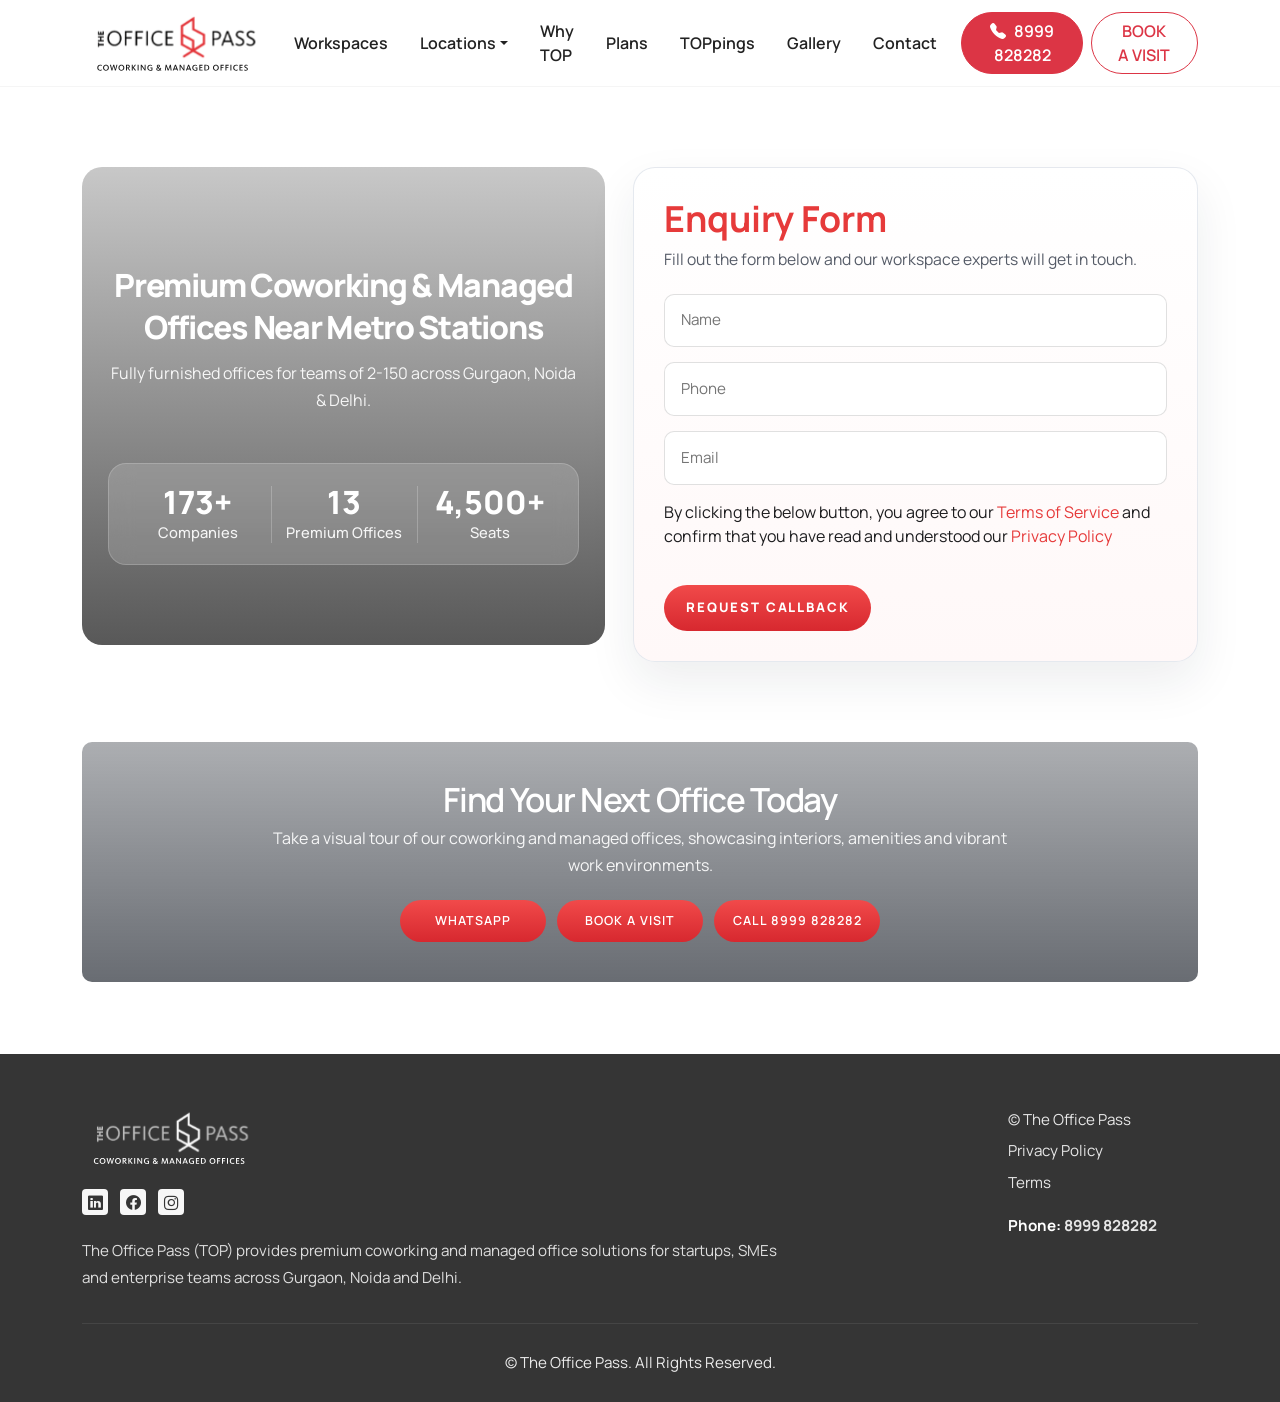
<file: scm.html>
<!doctype html>
<html lang="en">
  <head>
    <meta charset="UTF-8" />
    <meta name="viewport" content="width=device-width, initial-scale=1" />
    <title>The Office Pass - Enquire Now</title>
    <link
      href="https://cdn.jsdelivr.net/npm/bootstrap@5.3.3/dist/css/bootstrap.min.css"
      rel="stylesheet"
    />
    <link
      rel="stylesheet"
      href="https://cdn.jsdelivr.net/npm/bootstrap-icons@1.11.3/font/bootstrap-icons.min.css"
    />
    <link rel="preconnect" href="https://fonts.googleapis.com" />
    <link rel="preconnect" href="https://fonts.gstatic.com" crossorigin />
    <link
      href="https://fonts.googleapis.com/css2?family=Manrope:wght@400;500;600;700;800&display=swap"
      rel="stylesheet"
    />
    <link rel="stylesheet" href="./styles.css" />
  </head>
  <body>
    <div class="d-block d-md-none pb-1">
      <a class="d-flex justify-content-center" href="/">
        <img src="assets/logo.svg" alt="The Office Pass logo">
      </a>
    </div>
    <div class="mobile-menu-overlay" id="mobileMenu" aria-hidden="true">
      <div class="mobile-menu-shell">
        <a class="mobile-menu-brand" href="#">
          <img src="assets/logo.svg" alt="The Office Pass logo">
        </a>
        <nav class="mobile-menu-links" aria-label="Mobile menu">
          <a href="co-working.html" class="mobile-menu-card">
            <span>Workspaces</span>
            <i class="bi bi-box-arrow-up-right"></i>
          </a>
          <a href="#why-top" class="mobile-menu-card">
            <span>Why TOP</span>
            <i class="bi bi-box-arrow-up-right"></i>
          </a>
          <a href="pricing.html" class="mobile-menu-card">
            <span>Plans</span>
            <i class="bi bi-box-arrow-up-right"></i>
          </a>
          <a href="#toppings" class="mobile-menu-card">
            <span>TOPpings</span>
            <i class="bi bi-box-arrow-up-right"></i>
          </a>
          <a href="photo-video-gallery.html" class="mobile-menu-card">
            <span>Gallery</span>
            <i class="bi bi-box-arrow-up-right"></i>
          </a>
          <a href="contact.html" class="mobile-menu-card">
            <span>Contact</span>
            <i class="bi bi-box-arrow-up-right"></i>
          </a>
        </nav>
        <div class="mobile-menu-cta patterned-section">
          <a href="tel:8999828282" class="mobile-menu-phone">
            <i class="bi bi-telephone"></i>
            <span>8999 828282</span>
          </a>
          <a href="#" class="mobile-menu-visit">BOOK A VISIT</a>
        </div>
      </div>
    </div>

    <div class="mobile-menu-overlay mobile-location-overlay" id="mobileLocationMenu" aria-hidden="true">
      <div class="mobile-menu-shell">
        <a class="mobile-menu-brand" href="/">
          <img src="assets/logo.svg" alt="The Office Pass logo">
        </a>
        <div class="mobile-location-links" aria-label="Mobile locations menu">
          <section class="mobile-location-group">
            <div class="mobile-location-city">Gurgaon</div>
            <div class="mobile-location-items">
              <a href="city.html" class="mobile-location-item">Cyber City, DLF 3</a>
              <a href="city.html" class="mobile-location-item">Golf Course Road, Paras Downtown Center</a>
              <a href="city.html" class="mobile-location-item">Udyog Vihar, Sector 20</a>
            </div>
          </section>
          <section class="mobile-location-group">
            <div class="mobile-location-city">Delhi</div>
            <div class="mobile-location-items">
              <a href="city.html" class="mobile-location-item">Mathura Road, Mohan Cooperative</a>
            </div>
          </section>
          <section class="mobile-location-group">
            <div class="mobile-location-city">Noida</div>
            <div class="mobile-location-items">
              <a href="city.html" class="mobile-location-item">Sector 3, Near 16 Metro Station</a>
            </div>
          </section>
        </div>
        <div class="mobile-menu-cta">
          <a href="tel:8999828282" class="mobile-menu-phone">
            <i class="bi bi-telephone"></i>
            <span>8999 828282</span>
          </a>
          <a href="#contact" class="mobile-menu-visit">BOOK A VISIT</a>
        </div>
      </div>
    </div>

    <div class="mobile-menu-overlay mobile-booking-overlay" id="mobileBookingMenu" aria-hidden="true">
      <div class="mobile-menu-shell">
        <a class="mobile-menu-brand" href="#">
          <img src="assets/logo.svg" alt="The Office Pass logo">
        </a>
        <div class="mobile-booking-shell">
          <div class="mobile-booking-head">
            <h2>Book a Visit</h2>
            <p>Share your details and we will help you schedule a walkthrough.</p>
          </div>
          <form class="mobile-booking-form">
            <div class="mobile-booking-field">
              <label for="mobileVisitName">Full Name</label>
              <input id="mobileVisitName" type="text" placeholder="Enter your full name">
            </div>
            <div class="mobile-booking-field">
              <label for="mobileVisitEmail">Email ID</label>
              <input id="mobileVisitEmail" type="email" placeholder="Enter your email id">
            </div>
            <div class="mobile-booking-field">
              <label for="mobileVisitPhone">Mobile Number</label>
              <input id="mobileVisitPhone" type="tel" placeholder="Enter your mobile number">
            </div>
            <button type="submit" class="mobile-booking-submit">SUBMIT</button>
          </form>
        </div>
      </div>
    </div>

    <nav class="navbar navbar-expand-xl navbar-light top-navbar sticky-top bg-white">
      <div class="container">
        <a class="navbar-brand brand-mark" href="/">
          <img src="assets/logo.svg" alt="">
        </a>
        <button
          class="navbar-toggler border-0 shadow-none"
          type="button"
          data-bs-toggle="collapse"
          data-bs-target="#mainNav"
          aria-controls="mainNav"
          aria-expanded="false"
          aria-label="Toggle navigation"
        >
          <span class="navbar-toggler-icon"></span>
        </button>
        <div class="collapse navbar-collapse" id="mainNav">
          <ul class="navbar-nav mx-auto align-items-xl-center gap-xl-3">
            <li class="nav-item"><a class="nav-link" href="co-working.html">Workspaces</a></li>
            <li class="nav-item dropdown">
              <a class="nav-link dropdown-toggle" href="location.html" role="button" data-bs-toggle="dropdown" aria-expanded="false">Locations</a>
              <div class="dropdown-menu location-dropdown border-0 shadow-lg p-0 py-3 overflow-hidden">
                <div class="row g-0">
                  <div class="col-lg-3 location-city">Gurgaon</div>
                  <div class="col-lg-9">
                    <a class="dropdown-item active" href="city.html">Cyber City, DLF 3</a>
                    <a class="dropdown-item" href="city.html">Golf Course Road, Paras Downtown Center</a>
                    <a class="dropdown-item" href="city.html">Golf Course Road, Paras Downtown Center</a>
                  </div>
                </div>
                <div class="row g-0">
                  <div class="col-lg-3 location-city">Delhi</div>
                  <div class="col-lg-9 border-top d-flex align-items-center"><a class="dropdown-item" href="city.html">Mathura Road, Mohan Cooperative</a></div>
                </div>
                <div class="row g-0">
                  <div class="col-lg-3 location-city">Noida</div>
                  <div class="col-lg-9 border-top d-flex align-items-center"><a class="dropdown-item" href="city.html">Sector 3, Near 16 Metro Station</a></div>
                </div>
              </div>
            </li>
            <li class="nav-item"><a class="nav-link" href="#why-top">Why TOP</a></li>
            <li class="nav-item"><a class="nav-link" href="pricing.html">Plans</a></li>
            <li class="nav-item"><a class="nav-link" href="#toppings">TOPpings</a></li>
            <li class="nav-item"><a class="nav-link" href="photo-video-gallery.html">Gallery</a></li>
            <li class="nav-item"><a class="nav-link" href="contact.html">Contact</a></li>
          </ul>
          <div class="d-flex flex-column flex-xl-row gap-2 ms-xl-3 pt-3 pt-xl-0">
            <a href="tel:8999828282" class="btn btn-danger rounded-pill px-4 fw-semibold">
              <i class="bi bi-telephone-fill me-2"></i>8999 828282
            </a>
            <a href="#contact" class="btn btn-outline-danger rounded-pill px-4 fw-semibold">BOOK A VISIT</a>
          </div>
        </div>
      </div>
    </nav>

    <section class="section-space scm-enquiry-section">
      <div class="container">
        <div class="scm-enquiry-shell">
          <div class="scm-enquiry-visual">
            <div class="scm-enquiry-visual-overlay">
              <div class="scm-enquiry-visual-copy">
                <h1>Premium Coworking &amp; Managed Offices Near Metro Stations</h1>
                <p>Fully furnished offices for teams of 2-150 across Gurgaon, Noida &amp; Delhi.</p>
              </div>
              <div class="scm-enquiry-stats">
                <div class="scm-enquiry-stat">
                  <strong>173+</strong>
                  <span>Companies</span>
                </div>
                <div class="scm-enquiry-stat">
                  <strong>13</strong>
                  <span>Premium Offices</span>
                </div>
                <div class="scm-enquiry-stat">
                  <strong>4,500+</strong>
                  <span>Seats</span>
                </div>
              </div>
            </div>
          </div>

          <div class="scm-enquiry-form-shell" data-scm-form>
            <div class="scm-form-step scm-form-step-one is-active">
              <div class="scm-form-head">
                <h2>Enquiry Form</h2>
                <p>Fill out the form below and our workspace experts will get in touch.</p>
              </div>
              <form class="scm-form-grid" data-scm-step-one-form>
                <input class="scm-form-control scm-form-control-full" type="text" placeholder="Name" />
                <input class="scm-form-control scm-form-control-full" type="tel" placeholder="Phone" />
                <input class="scm-form-control scm-form-control-full" type="email" placeholder="Email" />
                <p class="scm-form-control-full">By clicking the below button, you agree to our <a href="#"> Terms of Service </a> and confirm that you have read and understood our <a href="#">Privacy Policy</a></p>
                <button class="scm-primary-btn" type="submit" data-scm-next>REQUEST CALLBACK</button>
              </form>
            </div>

            <div class="scm-form-step scm-form-step-two">
              <div class="scm-form-head scm-form-head-compact">
                <h2>Business Details</h2>
                <p>Help us understand your requirement better so we can recommend the right office options.</p>
              </div>
              <form class="scm-form-grid" data-scm-step-two-form>
                <input class="scm-form-control scm-form-control-full" type="text" placeholder="Company Name" />
                <select class="scm-form-control scm-form-control-full">
                  <option selected disabled>Work Space Type</option>
                  <option>Coworking</option>
                  <option>Managed Office</option>
                  <option>Private Office</option>
                  <option>Meeting Room</option>
                </select>
                <select class="scm-form-control">
                  <option selected disabled>City</option>
                  <option>Gurgaon</option>
                  <option>Noida</option>
                  <option>Delhi</option>
                </select>
                <select class="scm-form-control">
                  <option selected disabled>Select Team Size</option>
                  <option>Less than 5</option>
                  <option>5-10</option>
                  <option>10-50</option>
                  <option>50+</option>
                </select>
                <button class="scm-primary-btn" type="submit" data-scm-next-middle>CONTINUE</button>
              </form>
            </div>

            <div class="scm-form-step scm-form-step-three">
              <div class="scm-form-step-top">
                <div class="scm-thankyou-copy">
                  <span class="scm-thankyou-icon"><i class="bi bi-patch-check-fill"></i></span>
                  <div>
                    <h5>Thank you. Our experts will get in touch with you within 24 hours</h5>
                    <p>Meanwhile, please share with us more information to get personalised recommendations.</p>
                  </div>
                </div>
                <button class="scm-skip-btn" type="button" data-scm-skip>SKIP</button>
              </div>

              <form class="scm-details-form">
                <div class="scm-choice-group">
                  <h4>What’s your team size?</h4>
                  <div class="scm-choice-grid">
                    <button type="button" class="scm-choice-chip">Less than 5</button>
                    <button type="button" class="scm-choice-chip">5-10</button>
                    <button type="button" class="scm-choice-chip">10-50</button>
                    <button type="button" class="scm-choice-chip">50+</button>
                  </div>
                </div>

                <div class="scm-choice-group">
                  <h4>Preferred location</h4>
                  <div class="scm-choice-grid scm-choice-grid-location">
                    <button type="button" class="scm-choice-chip">Sector 32 Gurgaon</button>
                    <button type="button" class="scm-choice-chip">Huda City Centre</button>
                    <button type="button" class="scm-choice-chip">MG Road</button>
                    <button type="button" class="scm-choice-chip">Golf Course Road</button>
                    <button type="button" class="scm-choice-chip">Udyog Vihar</button>
                    <button type="button" class="scm-choice-chip">DLF Cyber City</button>
                  </div>
                </div>

                <div class="scm-choice-group">
                  <h4>When do you plan to shift?</h4>
                  <div class="scm-choice-grid">
                    <button type="button" class="scm-choice-chip is-selected">Immediately</button>
                    <button type="button" class="scm-choice-chip">Within 30 days</button>
                    <button type="button" class="scm-choice-chip">After 30 days</button>
                  </div>
                </div>

                <button class="scm-submit-btn" type="submit">Submit Details</button>
              </form>
            </div>
          </div>
        </div>
      </div>
    </section>

    <section class="scm-next-office-cta">
      <div class="container">
        <div class="scm-next-office-box">
          <div class="scm-next-office-overlay">
            <h2>Find Your Next Office Today</h2>
            <p>Take a visual tour of our coworking and managed offices, showcasing interiors, amenities and vibrant work environments.</p>
            <div class="scm-next-office-actions">
              <a href="https://wa.me/918999828282" class="scm-next-office-btn">WHATSAPP</a>
              <a href="#contact" class="scm-next-office-btn">BOOK A VISIT</a>
              <a href="tel:8999828282" class="scm-next-office-btn">CALL 8999 828282</a>
            </div>
          </div>
        </div>
      </div>
    </section>



    <footer class="scm-footer">
      <div class="container">
        <div class="scm-footer-top">
          <div class="scm-footer-brand-block">
            <a class="scm-footer-brand" href="index.html"><img src="assets/white-logo.svg" alt="The Office Pass"></a>
            <div class="scm-footer-social">
              <a href="#" aria-label="LinkedIn"><i class="bi bi-linkedin"></i></a>
              <a href="#" aria-label="Facebook"><i class="bi bi-facebook"></i></a>
              <a href="#" aria-label="Instagram"><i class="bi bi-instagram"></i></a>
            </div>
            <p>The Office Pass (TOP) provides premium coworking and managed office solutions for startups, SMEs and enterprise teams across Gurgaon, Noida and Delhi.</p>
          </div>
          <div class="scm-footer-links">
            <a href="#">&copy; The Office Pass</a>
            <a href="#">Privacy Policy</a>
            <a href="#">Terms</a>
            <strong>Phone: <a href="tel:+918999828282"> 8999 828282</a></strong>
          </div>
        </div>
        <div class="scm-footer-bottom">
          <span>&copy; The Office Pass. All Rights Reserved.</span>
        </div>
      </div>
    </footer>

    <nav class="mobile-bottom-nav" aria-label="Bottom navigation">
      <a href="#" class="mobile-bottom-item is-active">
        <i class="bi bi-house-fill"></i>
        <span>Home</span>
      </a>
      <button type="button" class="mobile-bottom-item mobile-location-toggle" aria-controls="mobileLocationMenu" aria-expanded="false">
        <i class="bi bi-geo-alt-fill"></i>
        <span>Location</span>
      </button>
      <button type="button" class="mobile-bottom-item mobile-booking-toggle" aria-controls="mobileBookingMenu" aria-expanded="false">
        <i class="bi bi-calendar2-check-fill"></i>
        <span>Book a Visit</span>
      </button>
      <a href="https://wa.me/918999828282" class="mobile-bottom-item">
        <i class="bi bi-whatsapp"></i>
        <span>WhatsApp</span>
      </a>
      <button type="button" class="mobile-bottom-item mobile-menu-toggle" aria-controls="mobileMenu" aria-expanded="false">
        <i class="bi bi-list"></i>
        <span>Menu</span>
      </button>
    </nav>

    <script src="script.js"></script>
    <!-- Bootstrap JS: handles accordion, dropdown, collapse navbar, and other Bootstrap interactive components. -->
    <script src="https://cdn.jsdelivr.net/npm/bootstrap@5.3.3/dist/js/bootstrap.bundle.min.js"></script>
  </body>
</html>
</file>
<file: styles.css>
:root {
  --top-red: #e63a3a;
  --top-dark: #2f2f31;
  --top-text: #1d1d1f;
  --top-muted: #666;
  --top-black: #000;
  --top-border: rgba(0, 0, 0, 0.08);
  --top-shadow: 0 12px 34px rgba(16, 24, 40, 0.12);
  --bs-btn-hover-color: #fff;
  --bs-btn-hover-bg: #cf2f2f;
  --fs-display: clamp(2.7rem, 2vw, 2.2rem);
  --fs-h1: clamp(2.2rem, 3vw, 3.1rem);
  --fs-h2: clamp(1.9rem, 2.4vw, 2.5rem);
  --fs-h3: clamp(1.2rem, 1.8vw, 1.55rem);
  --fs-body-lg: 1.06rem;
  --fs-body: 1rem;
  --fs-body-sm: 0.92rem;
  --fs-caption: 0.8rem;
}

* { box-sizing: border-box; }
html { scroll-behavior: smooth; }
body { margin: 0; font-family: "Manrope", sans-serif; color: var(--top-text); background: #fff; }
img { max-width: 100%; display: block; }
body.menu-open { overflow: hidden; }
body.lightbox-open { overflow: hidden; }

.mobile-menu-overlay,
.mobile-bottom-nav {
  display: none;
}

.top-navbar { border-bottom: 1px solid rgba(0, 0, 0, 0.04); }
.brand-mark, .footer-brand { display: inline-flex; flex-direction: column; line-height: 1; }
.brand-word { font-size: 0.65rem; letter-spacing: 0.18em; color: #111; }
.brand-main, .brand-accent { font-size: 1.7rem; font-weight: 600; letter-spacing: -0.04em; color: #111; }
.brand-accent { color: var(--top-red); }
.brand-tag { margin-top: 0.3rem; font-size: 0.58rem; letter-spacing: 0.12em; color: #666; }
.navbar .nav-link { font-size: 1rem; font-weight: 600; color: #222; }
.navbar .nav-link:hover, .navbar .nav-link:focus { color: var(--top-red); }

.location-dropdown { min-width: 720px; border-radius: 12px; }
.location-city { padding: 1.25rem 1.5rem; font-weight: 700; color: #222; }
.location-dropdown .dropdown-item { padding: 0.5rem 1.5rem 0.5rem 0; white-space: normal; }
.location-dropdown .dropdown-item.active { background: transparent; color: var(--top-red); text-decoration: underline; }
.location-dropdown .dropdown-item:hover,
.location-dropdown .dropdown-item:focus {
  color: var(--top-red);
  background-color: transparent;
}

.location-dropdown .dropdown-item.active,
.location-dropdown .dropdown-item:active {
  color: var(--top-red);
  background-color: transparent;
}

@media (min-width: 1200px) {
  .navbar .dropdown:hover .dropdown-menu,
  .navbar .dropdown:focus-within .dropdown-menu {
    display: block;
    margin-top: 0;
  }
}

.hero-section {
  position: relative;
  min-height: 78vh;
  display: flex;
  align-items: center;
  overflow: hidden;
  background: #111;
}

.hero-backdrop,
.hero-overlay {
  position: absolute;
  inset: 0;
}

.hero-backdrop {
  background:
    linear-gradient(90deg, rgba(0, 0, 0, 0.18), rgba(0, 0, 0, 0.08)),
    url("https://images.unsplash.com/photo-1497366754035-f200968a6e72?auto=format&fit=crop&w=1600&q=80") center/cover no-repeat;
  transform: scale(1.03);
}

.hero-overlay {
  background: linear-gradient(180deg, rgba(0, 0, 0, 0.02) 0%, rgba(0, 0, 0, 0.6) 100%);
}

.hero-copy { position: relative; z-index: 2; padding-top: 20rem; }
.hero-copy h1 {
  margin-bottom: 1rem;
  color: #fff;
  font-size: var(--fs-display);
  font-weight: 600;
  line-height: 1.08;
  letter-spacing: -0.04em;
}
.hero-copy p {
  margin-bottom: 1.5rem;
  color: rgba(255, 255, 255, 0.88);
  font-size: clamp(1.02rem, 1.3vw, 1.3rem);
  font-weight: 500;
  line-height: 1.5;
}
.scroll-cue { color: #fff; font-size: 2rem; }


.whatsapp-float {
  position: fixed;
  right: 1.5rem;
  bottom: 1.5rem;
  z-index: 10;
  display: grid;
  place-items: center;
  width: 50px;
  height: 50px;
  border-radius: 20%;
  background: #25d366;
  color: #fff;
  font-size: 2rem;
  box-shadow: 0 18px 32px rgba(0, 0, 0, 0.22);
}

.section-space { padding: 5rem 0; }
.section-title { margin: 0; font-size: var(--fs-h2); font-weight: 600; line-height: 1.12; letter-spacing: -0.04em; margin-bottom: 20px;}
.section-copy, .section-intro p, .section-head p, .section-head-light p, .key-numbers p {
  font-size: var(--fs-body-lg);
  line-height: 1.62;
  color: #2d2d2d;
}
.section-head, .section-head-light { max-width: 1000px; margin: 0 auto 3.5rem; }
.section-head-light p { color: rgba(255, 255, 255, 0.82); }


.city-section-head {
  margin-bottom: 4.25rem !important;
}

.city-section .section-title {
  font-size: var(--fs-h2);
  font-weight: 700;
  letter-spacing: -0.03em;
}

.city-section .section-copy {
  max-width: 490px;
  margin-left: auto;
  font-size: var(--fs-body);
  line-height: 1.5;
  font-weight: 500;
}

.city-grid {
  align-items: center;
}

.city-card {
  position: relative;
  min-height: 350px;
  border-radius: 10px;
  box-shadow: 0 8px 18px rgba(0, 0, 0, 0.14);
  background-size: cover;
  background-position: center;
}

.city-card::after {
  content: "";
  position: absolute;
  inset: 0;
  border-radius: 10px;
  background: linear-gradient(180deg, rgba(0, 0, 0, 0.02), rgba(0, 0, 0, 0.22));
}

.city-delhi {
  background-image:
    linear-gradient(rgba(255, 201, 133, 0.18), rgba(255, 201, 133, 0.18)),
    url("https://images.unsplash.com/photo-1587474260584-136574528ed5?auto=format&fit=crop&w=900&q=80");
  background-position: center 62%;
}

.city-gurgaon {
  background-image:
    linear-gradient(rgba(98, 177, 255, 0.12), rgba(98, 177, 255, 0.12)),
    url("https://images.unsplash.com/photo-1519501025264-65ba15a82390?auto=format&fit=crop&w=1200&q=80");
  background-position: center 58%;
  min-height: 420px;   /* taller than others */
  transform: scale(1.03);
  z-index: 2;
}

.city-noida {
  background-image:
    linear-gradient(rgba(121, 196, 104, 0.12), rgba(121, 196, 104, 0.12)),
    url("https://images.unsplash.com/photo-1500530855697-b586d89ba3ee?auto=format&fit=crop&w=900&q=80");
  background-position: center 62%;
}

.city-card-badge {
  position: absolute;
  top: -1rem;
  left: 0;
  z-index: 1;
  min-width: 250px;
  padding: 0.65rem 0.85rem 0.45rem;
  border: 1px solid rgba(0, 0, 0, 0.12);
  border-radius: 6px;
  background: rgba(255, 255, 255, 0.98);
  box-shadow: 0 3px 10px rgba(0, 0, 0, 0.1);
}

.city-card-badge h3 {
  margin: 0 0 0.1rem;
  font-size: 0.95rem;
  font-weight: 700;
  line-height: 1.15;
}
.city-card-badge a{
  text-decoration: none;
}

.city-card-badge span {
  color: var(--top-red);
  font-size: 0.73rem;
  font-weight: 500;
  line-height: 1;
}

.patterned-section {
  background:url(assets/pattern-bg.png);
  background-size: contain;
}

.featured-row {
  min-height: 300px;
}

.featured-section .section-intro {
  max-width: 250px;
}

.featured-section .section-title {
  font-size: var(--fs-h2);
  font-weight: 700;
  line-height: 1.1;
}

.featured-section .section-intro p {
  margin-bottom: 1.1rem;
  font-size: var(--fs-body);
  line-height: 1.55;
  font-weight: 500;
}

.featured-view-all {
  font-size: var(--fs-body-sm);
  font-weight: 500;
}

.featured-carousel-wrap {
  position: relative;
  padding: 0 2.7rem;
  box-shadow: none;
}

.featured-carousel-viewport {
  overflow: hidden;
  padding: 0 0.2rem;
  cursor: grab;
  user-select: none;
  box-shadow: none;
}

.featured-carousel-track {
  display: flex;
  transition: transform 0.35s ease;
  will-change: transform;
}

.featured-slide {
  flex: 0 0 50%;
  min-width: 50%;
  padding: 0 0.6rem;
}

.featured-carousel-viewport.is-dragging {
  cursor: grabbing;
}

.featured-carousel-viewport.is-dragging .featured-carousel-track {
  transition: none;
}

.featured-arrow {
  position: absolute;
  top: 50%;
  z-index: 2;
  display: inline-flex;
  align-items: center;
  justify-content: center;
  width: 32px;
  height: 32px;
  border: 1px solid rgba(230, 58, 58, 0.55);
  border-radius: 50%;
  background: #fff;
  color: var(--top-red);
  transform: translateY(-50%);
  box-shadow: none;
  transition: opacity 0.2s ease, background-color 0.2s ease;
}

.featured-arrow:disabled {
  opacity: 0.4;
  pointer-events: none;
}

.featured-arrow-prev {
  left: -0.35rem;
}

.featured-arrow-next {
  right: -0.35rem;
}

.featured-office-card {
  border-radius: 12px;
  box-shadow: none;
  border: 1px solid rgba(0, 0, 0, 0.1);
}

.featured-office-card img {
  height: 160px;
  border-radius: 12px 12px 0 0;
  pointer-events: none;
}

.featured-office-card .office-card-body {
  padding: 0.85rem 0 0 0;
}

.featured-office-card h3 {
  margin-bottom: 0.35rem;
  font-size: 1.1rem;
  font-weight: 700;
  line-height: 1.3;
  letter-spacing: -0.02em;
}

.featured-office-card p {
  font-size: var(--fs-body-sm);
  color: #000;
  font-weight: 500;
  line-height: 1.45;
}

.featured-office-card .price-tag {
  font-size: 1.6rem;
  line-height: 1;
}

.featured-office-card .price-tag span {
  font-size: 0.78rem;
  font-weight: 500;
  color: var(--top-red);
}

.featured-office-card .btn {
  padding: 0.50rem 0.9rem;
  font-size: var(--fs-caption);
  line-height: 1.2;
  font-weight: 600;
}

.office-card,
.blog-card {
  height: 100%;
  overflow: hidden;
  border: 1px solid var(--top-border);
  border-radius: 12px;
  background: #fff;
  box-shadow: var(--top-shadow);
}

.office-card.featured-office-card {
  box-shadow: none;
}

.office-card img,
.blog-card img {
  width: 100%;
  height: 260px;
  object-fit: cover;
  border-radius: 12px;
}

.office-card-body,
.blog-card-body { padding: 1.4rem 1rem 1.5rem; }

.office-card h3,
.blog-card h3 {
  margin: 0 0 0.6rem;
  font-size: var(--fs-h3);
  font-weight: 600;
  line-height: 1.28;
  letter-spacing: -0.03em;
}

.office-card p { color: var(--top-black); }
.price-tag { font-size: 2rem; font-weight: 700; color: var(--top-red); }
.price-tag span { font-size: 0.95rem; font-weight: 600; color: var(--top-muted); }

.features-section,
.life-section {
  position: relative;
  padding: 5rem 0;
  background:
    linear-gradient(rgba(24, 24, 24, 0.48), rgba(24, 24, 24, 0.72)),
    url("https://images.unsplash.com/photo-1497366216548-37526070297c?auto=format&fit=crop&w=1600&q=80") center/cover no-repeat;
}

.feature-box {
  height: 100%;
  padding: 2rem 1rem 1.5rem;
  border: 1px solid rgba(255, 255, 255, 0.24);
  border-radius: 20px;
  background: rgba(255, 255, 255, 0.16);
  backdrop-filter: blur(4px);
  text-align: center;
  color: #fff;
  transition: transform 0.28s ease, background-color 0.28s ease, border-color 0.28s ease, box-shadow 0.28s ease;
}

.feature-box:hover {
  transform: translateY(-8px);
  background: rgba(255, 255, 255, 0.22);
  border-color: rgba(255, 255, 255, 0.42);
  box-shadow: 0 18px 34px rgba(0, 0, 0, 0.18);
}

.feature-box i { display: inline-block; margin-bottom: 1rem; font-size: 2.7rem; transition: transform 0.28s ease, color 0.28s ease; }
.feature-box h3 { margin: 0 0 0.4rem; font-size: 1.18rem; font-weight: 700; line-height: 1.3; transition: color 0.28s ease; }
.feature-box p { margin: 0; font-size: var(--fs-body-sm); line-height: 1.45; color: rgba(255, 255, 255, 0.82); }

.feature-box:hover i {
  transform: scale(1.08);
  color: #fff;
}

.feature-box:hover h3 {
  color: #fff;
}

.gallery-head {
  max-width: 900px;
  margin-bottom: 2.4rem;
}

.gallery-section .section-title {
  font-size: var(--fs-h2);
  font-weight: 700;
}

.gallery-section .section-head p {
  margin: 0.85rem auto 0;
  font-size: var(--fs-body);
  line-height: 1.55;
  font-weight: 500;
}

.gallery-grid {
  display: grid;
  grid-template-columns: repeat(auto-fit, minmax(300px, 1fr));
  gap: 0.45rem;
}

.gallery-tile {
  position: relative;
  overflow: hidden;
  aspect-ratio: 1 / 1;
  padding: 0;
  border: 0;
  border-radius: 14px;
  background: #e9e9e9;
  box-shadow: 0 10px 28px rgba(15, 23, 42, 0.1);
  cursor: pointer;
}

.gallery-tile img {
  width: 100%;
  height: 100%;
  object-fit: cover;
  object-position: center;
}

.gallery-lightbox {
  position: fixed;
  inset: 0;
  z-index: 1400;
  display: flex;
  align-items: center;
  justify-content: center;
  padding: 1.25rem;
  background: rgba(10, 10, 12, 0.82);
  opacity: 0;
  visibility: hidden;
  pointer-events: none;
  transition: opacity 0.25s ease, visibility 0.25s ease;
}

.gallery-lightbox.is-open {
  opacity: 1;
  visibility: visible;
  pointer-events: auto;
}

.gallery-lightbox-dialog {
  max-width: min(92vw, 1080px);
  max-height: 88vh;
}

.gallery-lightbox-image {
  max-width: 100%;
  max-height: 88vh;
  border-radius: 18px;
  box-shadow: 0 24px 80px rgba(0, 0, 0, 0.4);
}

.gallery-lightbox-close {
  position: absolute;
  top: 1rem;
  right: 1rem;
  z-index: 1;
  display: inline-flex;
  align-items: center;
  justify-content: center;
  width: 44px;
  height: 44px;
  border: 0;
  border-radius: 50%;
  background: rgba(255, 255, 255, 0.14);
  color: #fff;
  backdrop-filter: blur(8px);
}

.gallery-section-masonry .gallery-head {
  max-width: 760px;
  margin: 0 auto 2.2rem;
}

.gallery-section-masonry .gallery-grid {
  display: grid;
  grid-template-columns: repeat(4, minmax(0, 1fr));
  gap: 1rem;
}

.gallery-section-masonry .gallery-tile {
  position: relative;
  width: 100%;
  min-height: 240px;
  padding: 0;
  border: 0;
  overflow: hidden;
  border-radius: 28px;
  background: linear-gradient(180deg, #eef2f7, #e6ebf1);
  box-shadow: 0 22px 40px rgba(16, 24, 40, 0.1);
  isolation: isolate;
  transition: transform 0.28s ease, box-shadow 0.28s ease;
}

.gallery-section-masonry .gallery-tile:hover {
  transform: translateY(-6px);
  box-shadow: 0 28px 52px rgba(16, 24, 40, 0.16);
}

.gallery-section-masonry .gallery-tile:nth-child(1),
.gallery-section-masonry .gallery-tile:nth-child(4),
.gallery-section-masonry .gallery-tile:nth-child(6),
.gallery-section-masonry .gallery-tile:nth-child(7) {
  min-height: 320px;
}

.gallery-section-masonry .gallery-tile img {
  width: 100%;
  height: 100%;
  object-fit: cover;
  transform: scale(1.01);
}

.gallery-section-masonry .gallery-tile::after {
  content: "";
  position: absolute;
  inset: 0;
  background: linear-gradient(180deg, rgba(8, 10, 16, 0.02), rgba(8, 10, 16, 0.52));
  z-index: 1;
}

.gallery-chip {
  position: absolute;
  left: 1rem;
  bottom: 1rem;
  z-index: 2;
  display: inline-flex;
  align-items: center;
  gap: 0.45rem;
  padding: 0.55rem 0.85rem;
  border: 1px solid rgba(255, 255, 255, 0.22);
  border-radius: 999px;
  background: rgba(255, 255, 255, 0.14);
  backdrop-filter: blur(16px);
  color: #fff;
  font-size: 0.82rem;
  font-weight: 700;
  letter-spacing: 0.04em;
}

.gallery-chip i {
  font-size: 0.95rem;
}

.gallery-count-badge {
  position: absolute;
  top: 1rem;
  left: 1rem;
  z-index: 2;
  display: inline-flex;
  align-items: center;
  justify-content: center;
  min-height: 34px;
  padding: 0.45rem 0.8rem;
  border: 1px solid rgba(255, 255, 255, 0.18);
  border-radius: 999px;
  background: rgba(15, 23, 42, 0.5);
  color: #fff;
  font-size: 0.76rem;
  font-weight: 700;
  line-height: 1;
  letter-spacing: 0.04em;
  backdrop-filter: blur(12px);
}

.gallery-lightbox.gallery-lightbox-modern {
  padding: 1.5rem;
  background:
    radial-gradient(circle at top, rgba(245, 78, 78, 0.16), transparent 30%),
    rgba(8, 10, 15, 0.9);
  backdrop-filter: blur(14px);
}

.gallery-lightbox-modern .gallery-lightbox-dialog {
  width: min(92vw, 1120px);
  max-width: 1120px;
}

.gallery-lightbox-frame {
  position: relative;
  overflow: hidden;
  border: 1px solid rgba(255, 255, 255, 0.12);
  border-radius: 32px;
  background: linear-gradient(180deg, rgba(20, 23, 31, 0.96), rgba(10, 12, 18, 0.98));
  box-shadow: 0 32px 80px rgba(0, 0, 0, 0.42);
}

.gallery-lightbox-image-wrap {
  padding: 1rem 1rem 0;
}

.gallery-lightbox-modern .gallery-lightbox-image {
  width: 100%;
  max-height: 72vh;
  border-radius: 24px;
  object-fit: cover;
  box-shadow: none;
}

.gallery-lightbox-meta {
  display: flex;
  align-items: center;
  justify-content: space-between;
  gap: 1rem;
  padding: 1rem 1.1rem 1.1rem;
}

.gallery-lightbox-copy {
  min-width: 0;
}

.gallery-lightbox-kicker {
  display: inline-block;
  margin-bottom: 0.35rem;
  color: rgba(255, 255, 255, 0.62);
  font-size: 0.72rem;
  font-weight: 700;
  letter-spacing: 0.16em;
  text-transform: uppercase;
}

.gallery-lightbox-title {
  margin: 0;
  color: #fff;
  font-size: 1rem;
  font-weight: 600;
  line-height: 1.45;
}

.gallery-lightbox-count {
  display: inline-flex;
  align-items: center;
  justify-content: center;
  min-width: 62px;
  min-height: 38px;
  padding: 0.35rem 0.8rem;
  border: 1px solid rgba(255, 255, 255, 0.14);
  border-radius: 999px;
  background: rgba(255, 255, 255, 0.06);
  color: rgba(255, 255, 255, 0.82);
  font-size: 0.84rem;
  font-weight: 700;
}

.gallery-lightbox-nav {
  position: absolute;
  top: 50%;
  z-index: 3;
  display: inline-flex;
  align-items: center;
  justify-content: center;
  width: 46px;
  height: 46px;
  border: 1px solid rgba(255, 255, 255, 0.14);
  border-radius: 50%;
  background: rgba(15, 23, 42, 0.5);
  color: #fff;
  transform: translateY(-50%);
  transition: background-color 0.25s ease, transform 0.25s ease;
}

.gallery-lightbox-nav:hover {
  background: rgba(215, 40, 47, 0.88);
}

.gallery-lightbox-prev {
  left: 1.8rem;
}

.gallery-lightbox-next {
  right: 1.8rem;
}

.gallery-lightbox-modern .gallery-lightbox-close {
  top: 1.8rem;
  right: 1.8rem;
  width: 48px;
  height: 48px;
  background: rgba(255, 255, 255, 0.12);
  border: 1px solid rgba(255, 255, 255, 0.14);
  backdrop-filter: blur(14px);
}

.stats-grid { display: grid; grid-template-columns: repeat(2, minmax(180px, 1fr)); gap: 1.5rem; }
.stat-box { padding: 2rem; border-radius: 22px; background: rgba(255, 255, 255, 0.96); box-shadow: var(--top-shadow); }
.stat-box strong { display: block; color: var(--top-red); font-size: clamp(2.2rem, 4vw, 4rem); font-weight: 700; line-height: 1; }
.stat-box span { display: block; margin-top: 0.6rem; font-size: 1.02rem; font-weight: 600; line-height: 1.35; }

.life-section {
  background:
    linear-gradient(rgba(24, 24, 24, 0.52), rgba(24, 24, 24, 0.72)),
    url("https://images.unsplash.com/photo-1497366811353-6870744d04b2?auto=format&fit=crop&w=1600&q=80") center/cover no-repeat;
}

.life-side-card,
.life-main-card { text-align: center; color: #fff; }

.life-side-card img,
.life-main-card img {
  margin: 0 auto 1rem;
  border: 4px solid rgba(255, 255, 255, 0.6);
  box-shadow: var(--top-shadow);
  object-fit: cover;
}

.life-side-card img { width: 190px; height: 190px; border-radius: 36px; }
.life-main-card img { width: 300px; height: 300px; border-radius: 42px; }
.life-side-card h3, .life-main-card h3 { margin: 0; font-size: 1.6rem; font-weight: 700; line-height: 1.2; }
.life-main-card p { max-width: 620px; margin: 1rem auto 0; color: rgba(255, 255, 255, 0.85); font-size: var(--fs-body); line-height: 1.6; }

.life-carousel-wrap {
  position: relative;
  padding: 1rem 3.2rem 0;
}

.life-carousel-viewport {
  overflow: hidden;
}

.life-carousel-track {
  display: flex;
  align-items: center;
  transition: transform 0.35s ease;
}

.life-slide {
  flex: 0 0 33.3333%;
  min-width: 33.3333%;
  padding: 0 0.8rem;
}

.life-card {
  text-align: center;
  color: #fff;
}

.life-card img {
  margin: 0 auto 1rem;
  object-fit: cover;
}

.life-card-side {
  opacity: 0.78;
}

.life-card-side img {
  width: 220px;
  height: 220px;
  border-radius: 34px;
  border: 4px solid rgba(255, 255, 255, 0.58);
}

.life-card-side h3 {
  max-width: 220px;
  margin: 0 auto;
  font-size: 1rem;
  line-height: 1.3;
  font-weight: 600;
  color: rgba(255, 255, 255, 0.88);
}

.life-card-main img {
  width: 300px;
  height: 300px;
  border-radius: 42px;
  border: 4px solid rgba(255, 255, 255, 0.7);
}

.life-card-main h3 {
  margin: 0 0 0.55rem;
  font-size: 1.28rem;
  font-weight: 700;
  line-height: 1.25;
}

.life-card-main p {
  max-width: 400px;
  margin: 0 auto;
  font-size: var(--fs-body-sm);
  line-height: 1.55;
  color: rgba(255, 255, 255, 0.88);
}

.life-arrow {
  position: absolute;
  top: 50%;
  z-index: 2;
  display: inline-flex;
  align-items: center;
  justify-content: center;
  width: 38px;
  height: 38px;
  border: 1px solid rgba(255, 255, 255, 0.65);
  border-radius: 50%;
  background: rgba(255, 255, 255, 0.16);
  color: #fff;
  transform: translateY(-50%);
}

.life-arrow-prev {
  left: 0;
}

.life-arrow-next {
  right: 0;
}

.blog-card-body { display: flex; align-items: flex-end; justify-content: space-between; gap: 1rem; }
.blog-card h3 { margin-bottom: 0; font-size: 1.45rem; line-height: 1.32; }
.icon-link {
  flex-shrink: 0;
  display: inline-grid;
  place-items: center;
  width: 42px;
  height: 42px;
  border-radius: 50%;
  background: #ffe8e8;
  color: var(--top-red);
  font-size: 1.1rem;
}

.toppings-section .section-title {
  font-size: var(--fs-h2);
  font-weight: 600;
  letter-spacing: -0.03em;
}

.toppings-section .section-head p {
  margin: 0.9rem auto 0;
  font-size: var(--fs-body);
  line-height: 1.55;
  font-weight: 500;
}

.toppings-section .section-title i {
  color: var(--top-red);
  font-size: 0.9em;
  vertical-align: 0.02em;
}

.toppings-section .blog-card h3 {
  font-size: 1.28rem;
  line-height: 1.38;
  font-weight: 600;
  letter-spacing: -0.01em;
}

.toppings-section .icon-link {
  width: 35px;
  height: 35px;
  background: #ef4b4f;
  color: #fff;
  font-size: 0.62rem;
  box-shadow: none;
}

.faq-section .section-title {
  font-size: var(--fs-h2);
  font-weight: 600;
  letter-spacing: -0.03em;
}

.faq-section .accordion-item {
  margin-bottom: 1rem;
  border: 0;
  border-radius: 12px;
  overflow: hidden;
  box-shadow: 0 6px 18px rgba(15, 23, 42, 0.08);
}

.faq-section .section-title i {
  color: var(--top-red);
  font-size: 1em;
  font-weight: 800;
}

.faq-section .accordion-button {
  position: relative;
  background: #efefef;
  font-size: 1rem;
  font-weight: 600;
  line-height: 1.45;
  color: #222;
  box-shadow: none;
  padding-right: 3rem;
}

.faq-section .accordion-button::after {
  content: "+";
  background-image: none;
  width: auto;
  height: auto;
  margin-left: auto;
  font-size: 1.15rem;
  font-weight: 700;
  color: #111;
  transform: none;
}

.faq-section .accordion-button:not(.collapsed) {
  color: var(--top-red);
  background: #fff8f8;
}

.faq-section .accordion-button:not(.collapsed)::after {
  content: "-";
  background-image: none;
  transform: none;
}

.site-footer { padding: 4.2rem 0 1.45rem; background: #313131; color: rgba(255, 255, 255, 0.9); }
.site-footer h3 { margin-bottom: 0.95rem; font-size: 1.05rem; font-weight: 700; line-height: 1.3; color: #fff; }
.site-footer a { color: rgba(255, 255, 255, 0.82); text-decoration: none; }
.site-footer a:hover { color: #fff; }
.site-footer ul { margin: 0; padding: 0; }
.site-footer li { margin-bottom: 0.9rem; line-height: 1.52; }
.site-footer li:last-child { margin-bottom: 0; }
.site-footer ul a,
.contact-list span {
  font-size: var(--fs-body-sm);
  font-weight: 500;
  line-height: 1.6;
}

.footer-top {
  align-items: start;
}

.footer-brand img {
  max-width: 250px;
}

.social-links { display: flex; gap: 0.8rem; }
.social-links a {
  display: grid;
  place-items: center;
  width: 28px;
  height: 28px;
  border-radius: 4px;
  background: rgba(255, 255, 255, 0.95);
  color: #313131;
  font-size: 0.95rem;
}

.contact-list li {
  display: flex;
  align-items: flex-start;
  gap: 0.7rem;
  margin-bottom: 0.85rem;
}

.contact-list i {
  font-size: 0.8rem;
  line-height: 1.4;
  margin-top: 0.1rem;
}

.footer-about, .footer-bottom { margin-top: 1.9rem; padding-top: 1.55rem; border-top: 1px solid rgba(255, 255, 255, 0.09); }
.footer-about h3 {
  margin-bottom: 1rem;
  font-size: 1.1rem;
}

.footer-about p, .footer-bottom span, .footer-bottom a {
  color: rgba(255, 255, 255, 0.78);
  font-size: var(--fs-body-sm);
  line-height: 1.68;
}

/* City Page CSS Starting From Here */


.city-hero {
  position: relative;
  min-height: 50vh;
  display: flex;
  align-items: end;
  overflow: hidden;
  background:
    url("https://images.unsplash.com/photo-1519501025264-65ba15a82390?auto=format&fit=crop&w=1800&q=80") center/cover no-repeat;
}

.city-hero-overlay {
  position: absolute;
  inset: 0;
  background: linear-gradient(180deg, rgba(0, 0, 0, 0.05) 0%, rgba(0, 0, 0, 0.52) 58%, rgba(0, 0, 0, 0.18) 100%);
}

.city-hero-copy {
  padding-top: 6rem;
  padding-bottom: 3rem;
}

.city-hero-title {
  margin: 0 auto 1rem;
  color: #fff;
  font-size: clamp(2.7rem, 2vw, 2.1rem);
  font-weight: 800;
  line-height: 1.12;
  letter-spacing: -0.04em;
  text-wrap: balance;
}

.city-hero-subtitle {
  margin: 0 auto;
  color: rgba(255, 255, 255, 0.92);
  font-size: clamp(1.15rem, 1.8vw, 1.3rem);
  font-weight: 500;
  line-height: 1.45;
}

.city-listing-head {
  margin-bottom: 2rem;
}

.city-listing-copy {
  max-width: 620px;
  margin-left: auto;
}

.city-filter-row {
  display: flex;
  align-items: stretch;
  gap: 2rem;
  margin-bottom: 1.7rem;
}

.city-filter-box {
  min-width: 160px;
}

.city-filter-label {
  display: inline-flex;
  align-items: center;
  margin-bottom: 0.35rem;
  color: var(--top-red);
  font-size: 1rem;
  font-weight: 600;
}

.city-filter-select {
  width: 100%;
  min-width: 220px;
  padding: 0 2.2rem 0 0;
  border: 0;
  background-color: transparent;
  background-image: url("data:image/svg+xml,%3Csvg xmlns='http://www.w3.org/2000/svg' width='18' height='18' viewBox='0 0 16 16' fill='none'%3E%3Cpath d='M4 6L8 10L12 6' stroke='%23e63a3a' stroke-width='1.7' stroke-linecap='round' stroke-linejoin='round'/%3E%3C/svg%3E");
  background-repeat: no-repeat;
  background-position: right center;
  background-size: 16px;
  color: #202020;
  font-size: 1.05rem;
  font-weight: 500;
  appearance: none;
  outline: none;
}

.city-filter-divider {
  width: 1px;
  background: rgba(0, 0, 0, 0.12);
}

.city-chip-row {
  display: flex;
  flex-wrap: wrap;
  gap: 1rem;
  margin-bottom: 1.7rem;
}

.city-chip {
  min-width: 148px;
  padding: 0.7rem 1.15rem;
  border: 1px solid rgba(0, 0, 0, 0.24);
  border-radius: 999px;
  background: #fff;
  color: #353535;
  font-size: 0.92rem;
  font-weight: 600;
  line-height: 1;
}

.city-chip.is-active {
  border-color: transparent;
  background: var(--top-red);
  color: #fff;
  box-shadow: 0 6px 18px rgba(230, 58, 58, 0.28);
}

.city-location-title-wrap {
  display: flex;
  align-items: center;
  gap: 1rem;
  margin-bottom: 2rem;
}

.city-location-title {
  margin: 0;
  color: #111;
  font-size: clamp(2rem, 3vw, 2.5rem);
  font-weight: 700;
  line-height: 1.15;
}

.city-location-link {
  display: inline-flex;
  align-items: center;
  justify-content: center;
  width: 32px;
  height: 32px;
  border-radius: 50%;
  background: linear-gradient(180deg, #ff6565, #e92a34);
  color: #fff;
  text-decoration: none;
  font-size: 0.8rem;
}

.city-office-grid {
  margin-bottom: 0.2rem;
}

.city-office-list-card {
  box-shadow: 0 10px 30px rgba(16, 24, 40, 0.1) !important;
  border-radius: 18px;
}

.city-office-list-card img {
  height: 270px;
  border-radius: 14px;
}

.city-office-directory > .col-md-6.col-xl-4 {
  display: none;
}

.city-office-meta {
  color: var(--top-muted);
  font-size: 0.94rem;
}

.city-office-empty {
  padding: 1.25rem 1.5rem;
  border: 1px solid rgba(0, 0, 0, 0.08);
  border-radius: 18px;
  background: #fafafa;
  color: #4b4b4b;
  font-size: 1rem;
  font-weight: 500;
}

.city-why-copy {
  max-width: 700px;
}

.city-why-copy .section-title {
  margin-bottom: 1.1rem;
}

.city-why-copy p {
  margin-bottom: 1.3rem;
  color: #404040;
  font-size: 1rem;
  line-height: 1.95;
  font-weight: 600;
}

.city-why-gallery {
  display: grid;
  grid-template-columns: 1fr 1fr;
  gap: 0.85rem;
  align-items: stretch;
}

.city-why-image {
  overflow: hidden;
  border-radius: 18px;
  height: 250px;
}

.city-why-image img {
  width: 100%;
  height: 100%;
  object-fit: cover;
  display: block;
}

.city-why-gallery .city-why-image:nth-child(2){
  margin-top: 22px;
}
.city-why-gallery .city-why-image:nth-child(3){
  margin-top: -22px;
}

.city-enquiry-visual {
  overflow: hidden;
  border-radius: 22px;
}

.city-enquiry-visual img {
  width: 100%;
  min-height: 500px;
  object-fit: cover;
}

.city-enquiry-title {
  margin: 0 0 1.2rem;
  color: var(--top-red);
  font-size: clamp(2rem, 3vw, 2.7rem);
  font-weight: 600;
  line-height: 1.15;
}

.city-form-control {
  min-height: 2.85rem;
  border: 1px solid rgba(0, 0, 0, 0.12);
  border-radius: 10px;
  font-size: 0.95rem;
  color: #2b2b2b;
  box-shadow: none;
}

.city-form-control:focus {
  border-color: rgba(230, 58, 58, 0.45);
  box-shadow: none;
}

.city-phone-field {
  display: flex;
  align-items: center;
  border: 1px solid rgba(0, 0, 0, 0.12);
  border-radius: 10px;
  background: #fff;
  overflow: hidden;
}

.city-phone-field span {
  display: inline-flex;
  align-items: center;
  gap: 0.35rem;
  padding: 0 0.9rem;
  color: #2b2b2b;
  font-size: 0.95rem;
  white-space: nowrap;
}

.city-phone-field .city-form-control {
  border: 0;
  border-left: 1px solid rgba(0, 0, 0, 0.1);
  border-radius: 0;
}

.city-enquiry-note {
  max-width: 620px;
  margin: 1rem 0 1.1rem;
  color: #3d3d3d;
  font-size: 0.98rem;
  line-height: 1.55;
}

.city-enquiry-submit {
  min-width: 124px;
  padding: 0.7rem 1.55rem;
  border-radius: 999px;
  background: var(--top-red);
  color: #fff;
  font-size: 0.92rem;
  font-weight: 700;
  letter-spacing: 0.18em;
}
/* City Page CSS Ending Here */



/* Location Page CSS Start From Here */
.location-connectivity-head {
  max-width: 980px;
  margin: 0 auto 2.5rem;
}

.location-connectivity-head p {
  max-width: 860px;
  margin: 0.85rem auto 0;
}

.location-map-card {
  overflow: hidden;
  border-radius: 18px;
  background: #fff;
  box-shadow: 0 10px 28px rgba(15, 23, 42, 0.08);
}

.location-map-card img {
  width: 100%;
  height: 100%;
  min-height: 380px;
  object-fit: cover;
}

.location-connectivity-copy {
  margin-bottom: 1.4rem;
}

.location-connectivity-copy p {
  margin: 0;
  color: #3d3d3d;
  font-size: 1rem;
  line-height: 1.55;
  font-weight: 500;
}

.location-landmark-grid {
  display: grid;
  grid-template-columns: repeat(2, minmax(0, 1fr));
  gap: 1rem;
  max-height: 450px;
  overflow: hidden;
  overflow-y: auto;
  padding: 0 0 0.5rem 0;
}
.location-landmark-grid::-webkit-scrollbar{
  width: 0;
  height: 0;
}

.location-landmark-card {
  padding: 1rem 1.15rem;
  border: 1px solid rgba(0, 0, 0, 0.08);
  border-radius: 14px;
  background: rgba(255, 255, 255, 0.96);
  cursor: pointer;
  transition: border-color 0.25s ease, box-shadow 0.25s ease;
}

.location-landmark-card h3 {
  margin: 0 0 0.7rem;
  color: #222;
  font-size: 1.25rem;
  font-weight: 500;
  line-height: 1.3;
}

.location-landmark-card.selected {
  border-color: var(--top-red);
  box-shadow: 0 2px 10px rgba(215, 40, 47, 0.12);
}

.location-landmark-card.selected h3 {
  color: var(--top-red);
}

.location-landmark-meta {
  display: flex;
  flex-wrap: wrap;
  gap: 0.9rem;
  color: #777;
  font-size: 0.84rem;
}

.location-landmark-meta span {
  display: inline-flex;
  align-items: center;
  gap: 0.3rem;
}
/* Location Page CSS End Here */

/* SCM CSS Started From Here */
.scm-enquiry-shell {
  display: grid;
  grid-template-columns: minmax(320px, 1fr) minmax(340px, 1.08fr);
  gap: 1.75rem;
  align-items: start;
}

.scm-enquiry-visual {
  min-height: fit-content;
  position: relative;
  overflow: hidden;
  border-radius: 20px;
  background: #161616;
  background: url(https://images.unsplash.com/photo-1497366754035-f200968a6e72?auto=format&fit=crop&w=1400&q=80) center/cover no-repeat;
}

.scm-enquiry-visual img {
  width: 100%;
  height: 100%;
  object-fit: cover;
  display: block;
}

.scm-enquiry-visual-overlay {
  inset: 0;
  display: flex;
  flex-direction: column;
  gap: 50px;
  padding: 5rem 1.6rem 5rem;
  background: linear-gradient(180deg, rgba(24, 24, 24, 0.24) 0%, rgba(24, 24, 24, 0.72) 100%);
}

.scm-enquiry-visual-copy {
  text-align: center;
  margin: 0 auto;
  padding-top: 1.1rem;
}

.scm-enquiry-visual-copy h1 {
  margin: 0 0 0.75rem;
  color: #fff;
  font-size: clamp(2rem, 2.2vw, 2.6rem);
  font-weight: 800;
  line-height: 1.3;
  letter-spacing: -0.04em;
}

.scm-enquiry-visual-copy p {
  margin: 0;
  color: rgba(255, 255, 255, 0.92);
  font-size: 1rem;
  line-height: 1.65;
}

.scm-enquiry-stats {
  display: grid;
  grid-template-columns: repeat(3, minmax(0, 1fr));
  gap: 0;
  padding: 1.35rem 1rem;
  border: 1px solid rgba(255, 255, 255, 0.18);
  border-radius: 18px;
  background: rgba(255, 255, 255, 0.16);
  backdrop-filter: blur(12px);
}

.scm-enquiry-stat {
  display: flex;
  flex-direction: column;
  align-items: center;
  gap: 0.2rem;
  text-align: center;
}

.scm-enquiry-stat + .scm-enquiry-stat {
  border-left: 1px solid rgba(255, 255, 255, 0.22);
}

.scm-enquiry-stat strong {
  color: #fff;
  font-size: 2rem;
  font-weight: 800;
  line-height: 1;
}

.scm-enquiry-stat span {
  color: rgba(255, 255, 255, 0.92);
  font-size: 0.92rem;
  font-weight: 500;
}

.scm-enquiry-form-shell {
  border: 1px solid rgba(227, 231, 238, 0.9);
  border-radius: 22px;
  background: linear-gradient(180deg, #fff 0%, #fff8f8 100%);
  box-shadow: 0 20px 48px rgba(26, 33, 52, 0.08);
  overflow: hidden;
}

.scm-form-step {
  display: none;
  height: 100%;
  padding: 1.9rem;
}

.scm-form-step.is-active {
  display: block;
}
.scm-form-step a{
  color: var(--top-red);
  text-decoration: none;
  width: 100%;
}

.scm-form-head h2 {
  margin: 0 0 0.5rem;
  color: var(--top-red);
  font-size: clamp(2rem, 2.8vw, 2.6rem);
  font-weight: 700;
  line-height: 1.12;
}

.scm-form-head p {
  margin: 0 0 1.3rem;
  color: #555b67;
  font-size: 0.98rem;
  line-height: 1.65;
}

.scm-form-head-compact h2 {
  font-size: clamp(1.7rem, 2.2vw, 2.15rem);
}

.scm-form-head-compact p {
  max-width: 560px;
}

.scm-form-grid {
  display: grid;
  grid-template-columns: repeat(2, minmax(0, 1fr));
  gap: 0.95rem;
}

.scm-form-control {
  width: 100%;
  min-height: 52px;
  padding: 0.9rem 1rem;
  border: 1px solid rgba(0, 0, 0, 0.12);
  border-radius: 10px;
  color: #2b2b2b;
  font-size: 0.95rem;
  outline: none;
}

select.scm-form-control {
  appearance: none;
  background-color: #fff;
  background-image: url("data:image/svg+xml,%3Csvg xmlns='http://www.w3.org/2000/svg' width='18' height='18' viewBox='0 0 16 16' fill='none'%3E%3Cpath d='M4 6L8 10L12 6' stroke='%23d7282f' stroke-width='1.7' stroke-linecap='round' stroke-linejoin='round'/%3E%3C/svg%3E");
  background-repeat: no-repeat;
  background-position: right 1rem center;
  background-size: 16px;
  padding-right: 2.6rem;
}

.scm-form-control-full {
  grid-column: 1 / -1;
}
.scm-form-control-full a{
  color: var(--top-red) ;
  text-decoration: none;
  width: 100%;
}

.scm-form-control:focus {
  border-color: rgba(230, 58, 58, 0.42);
}

.scm-primary-btn,
.scm-submit-btn {
  display: inline-flex;
  align-items: center;
  justify-content: center;
  min-height: 46px;
  padding: 0.8rem 1.35rem;
  border: 0;
  border-radius: 999px;
  background: linear-gradient(180deg, #f14a4a 0%, #d7282f 100%);
  color: #fff;
  font-size: 0.82rem;
  font-weight: 800;
  letter-spacing: 0.14em;
  text-decoration: none;
}

.scm-primary-btn {
  margin-top: 0.35rem;
  width: fit-content;
}

.scm-form-step-three,
.scm-form-step-two {
  padding-top: 1.45rem;
  overflow-y: auto;
}

.scm-form-step-top {
  display: flex;
  align-items: flex-start;
  justify-content: space-between;
  gap: 1rem;
  margin-bottom: 1.5rem;
}

.scm-thankyou-copy {
  display: flex;
  align-items: flex-start;
  gap: 0.9rem;
}

.scm-thankyou-icon {
  display: inline-flex;
  align-items: center;
  justify-content: center;
  width: 42px;
  height: 42px;
  border-radius: 14px;
  background: rgba(230, 58, 58, 0.08);
  color: var(--top-red);
  font-size: 1.4rem;
  flex: 0 0 42px;
}

.scm-thankyou-copy h3 {
  margin: 0 0 0.4rem;
  color: #1f2430;
  font-size: 1.85rem;
  font-weight: 700;
  line-height: 1.35;
}

.scm-thankyou-copy p {
  margin: 0;
  color: #404653;
  font-size: 0.98rem;
  line-height: 1.7;
}

.scm-skip-btn {
  padding: 0;
  border: 0;
  background: transparent;
  color: var(--top-red);
  font-size: 0.9rem;
  font-weight: 700;
  letter-spacing: 0.08em;
}

.scm-details-form {
  display: grid;
  gap: 1.5rem;
}

.scm-choice-group h4 {
  margin: 0 0 0.9rem;
  color: #1f2430;
  font-size: 1.2rem;
  font-weight: 700;
}

.scm-choice-grid {
  display: grid;
  grid-template-columns: repeat(3, minmax(0, 1fr));
  gap: 0.7rem;
}

.scm-choice-grid-location {
  grid-template-columns: repeat(3, minmax(0, 1fr));
}

.scm-choice-chip {
  min-height: 54px;
  padding: 0.8rem 0.95rem;
  border: 1px solid rgba(26, 26, 26, 0.12);
  border-radius: 0;
  background: #fff;
  color: #272b35;
  font-size: 0.95rem;
  font-weight: 500;
  line-height: 1.35;
  text-align: center;
}

.scm-choice-chip.is-selected {
  border-color: rgba(230, 58, 58, 0.36);
  background: rgba(230, 58, 58, 0.08);
  color: var(--top-red);
  font-weight: 700;
}

.scm-submit-btn {
  width: 100%;
  min-height: 62px;
  border-radius: 8px;
  background: linear-gradient(180deg, #f14a4a 0%, #d7282f 100%);
  letter-spacing: 0;
  font-size: 1rem;
}

.scm-next-office-cta {
  padding-bottom: 4.5rem;
}

.scm-next-office-box {
  overflow: hidden;
  border-radius: 10px;
  min-height: 200px;
  background:
    linear-gradient(180deg, rgba(12, 18, 28, 0.34) 0%, rgba(12, 18, 28, 0.62) 100%),
    url("https://images.unsplash.com/photo-1497366754035-f200968a6e72?auto=format&fit=crop&w=1600&q=80") center/cover no-repeat;
}

.scm-next-office-overlay {
  display: flex;
  flex-direction: column;
  align-items: center;
  justify-content: center;
  min-height: 200px;
  padding: 2.5rem;
  text-align: center;
}

.scm-next-office-overlay h2 {
  margin: 0 0 0.45rem;
  color: #fff;
  font-size: clamp(2rem, 2.6vw, 2.8rem);
  font-weight: 600;
  line-height: 1.08;
  letter-spacing: -0.04em;
}

.scm-next-office-overlay p {
  max-width: 760px;
  margin: 0;
  color: rgba(255, 255, 255, 0.92);
  font-size: 1rem;
  line-height: 1.65;
}

.scm-next-office-actions {
  display: flex;
  align-items: center;
  justify-content: center;
  gap: 0.7rem;
  margin-top: 1.35rem;
  flex-wrap: wrap;
}

.scm-next-office-btn {
  display: inline-flex;
  align-items: center;
  justify-content: center;
  min-width: 146px;
  min-height: 42px;
  padding: 0.75rem 1.15rem;
  border-radius: 999px;
  background: linear-gradient(180deg, #f14a4a 0%, #d7282f 100%);
  color: #fff;
  font-size: 0.78rem;
  font-weight: 600;
  letter-spacing: 0.08em;
  text-decoration: none;
}
/* SCM Footer CSS Started From Here */
.scm-footer {
  padding: 3.4rem 0 1.7rem;
  background: #353535;
  color: rgba(255, 255, 255, 0.9);
}

.scm-footer-top {
  display: flex;
  align-items: flex-start;
  justify-content: space-between;
  gap: 2rem;
  padding-bottom: 2rem;
  border-bottom: 1px solid rgba(255, 255, 255, 0.08);
}

.scm-footer-brand-block {
  max-width: 700px;
}

.scm-footer-brand {
  display: inline-block;
}

.scm-footer-brand img {
  max-width: 180px;
}

.scm-footer-social {
  display: flex;
  gap: 0.75rem;
  margin: 1rem 0 1.35rem;
}

.scm-footer-social a {
  display: inline-flex;
  align-items: center;
  justify-content: center;
  width: 26px;
  height: 26px;
  border-radius: 4px;
  background: rgba(255, 255, 255, 0.96);
  color: #353535;
  text-decoration: none;
  font-size: 0.92rem;
}

.scm-footer-brand-block p {
  margin: 0;
  color: rgba(255, 255, 255, 0.84);
  font-size: 0.95rem;
  line-height: 1.8;
}

.scm-footer-links {
  display: flex;
  flex-direction: column;
  gap: 0.55rem;
  min-width: 190px;
}

.scm-footer-links a,
.scm-footer-links strong {
  color: rgba(255, 255, 255, 0.88);
  font-size: 0.95rem;
  line-height: 1.5;
  text-decoration: none;
}

.scm-footer-links strong {
  margin-top: 0.7rem;
  color: #fff;
  font-weight: 700;
}

.scm-footer-bottom {
  padding-top: 1.6rem;
  text-align: center;
}

.scm-footer-bottom span {
  color: rgba(255, 255, 255, 0.9);
  font-size: 0.95rem;
}
/* SCM Footer CSS Ended Here */
/* SCM CSS End Here */

@media (min-width: 1200px) {
  .col-xl-2-4 { flex: 0 0 auto; width: 20%; }
}

@media (max-width: 1199.98px) {
  .hero-copy { padding-top: 8rem; }
  .gallery-grid { grid-template-columns: repeat(auto-fit, minmax(200px, 1fr)); }
  .gallery-section-masonry .gallery-grid { grid-template-columns: repeat(2, minmax(0, 1fr)); }
}

@media (max-width: 991.98px) {
  .section-space, .features-section, .life-section { padding: 4.5rem 0; }
  .hero-section { min-height: 68vh; }
  .office-card h3, .blog-card h3 { font-size: 1.55rem; }
  .featured-carousel-wrap { padding: 0; }
  .featured-arrow { display: none; }
  .featured-section .section-intro { max-width: none; }
  .featured-slide { flex: 0 0 100%; min-width: 100%; }
  .life-slide { flex: 0 0 100%; min-width: 100%; }
  .life-carousel-wrap { padding: 1rem 0 0; }

  /* SCM Responsive CSS Started From Here */
  .scm-enquiry-shell {
    grid-template-columns: 1fr;
  }

  .scm-enquiry-visual,
  .scm-enquiry-form-shell {
    min-height: auto;
  }

  .scm-enquiry-visual {
    min-height: 460px;
  }

  .scm-form-step-top,
  .scm-thankyou-copy {
    flex-direction: column;
  }

  .scm-choice-grid,
  .scm-choice-grid-location {
    grid-template-columns: repeat(2, minmax(0, 1fr));
  }
  /* SCM Responsive CSS Ended Here */
}

@media (max-width: 767.98px) {
  .navbar,
  .whatsapp-float {
    display: none;
  }

  .patterned-section {
  background:url(assets/pattern-bg.png);
  background-size: cover;
}

  .hero-section {
    min-height: 90vh;
    padding: 5.6rem 1rem 7.3rem;
    align-items: flex-end;
  }

  .hero-copy {
    padding-top: 0;
    padding-bottom: 1.1rem;
  }

  .hero-copy h1 {
    margin-bottom: 0.8rem;
    font-size: clamp(2.05rem, 8.4vw, 2.7rem);
    font-weight: 700;
    line-height: 1.14;
  }

  .hero-copy p {
    margin-bottom: 0;
    font-size: 1rem;
    line-height: 1.35;
  }

  .scroll-cue {
    display: none;
  }

  .mobile-bottom-nav {
    position: fixed;
    left: 0;
    right: 0;
    bottom: 0;
    z-index: 1200;
    display: flex;
    width: 100%;
    max-width: 100%;
    padding: 0.65rem 0 calc(0.65rem + env(safe-area-inset-bottom));
    border-top: 1px solid rgba(0, 0, 0, 0.08);
    background: rgba(255, 255, 255, 0.98);
    backdrop-filter: blur(16px);
    overflow: hidden;
  }

  .mobile-bottom-item {
    flex: 1 1 0;
    min-width: 0;
    max-width: 20%;
    border: 0;
    background: transparent;
    color: #151515;
    text-decoration: none;
    display: flex;
    flex-direction: column;
    align-items: center;
    justify-content: center;
    gap: 0.28rem;
    font: 16px;
    padding: 0.1rem 0.15rem;
    overflow: hidden;
  }

  .mobile-bottom-item i {
    font-size: 16px;
    line-height: 1;
  }

  .mobile-bottom-item span {
    font-size: 0.67rem;
    line-height: 1.1;
    font-weight: 500;
    white-space: nowrap;
    max-width: 100%;
    overflow: hidden;
    text-overflow: ellipsis;
  }

  .mobile-bottom-item.is-active,
  .mobile-bottom-item.mobile-menu-toggle.is-active,
  .mobile-bottom-item.mobile-location-toggle.is-active,
  .mobile-bottom-item.mobile-booking-toggle.is-active {
    color: var(--top-red);
  }

  .mobile-menu-overlay {
    position: fixed;
    inset: 0;
    z-index: 1190;
    display: block;
    padding: 1rem 1rem 6.9rem;
    background:
      linear-gradient(180deg, rgba(255, 255, 255, 0.98), rgba(255, 255, 255, 0.98)),
      url("assets/pattern-bg.png") center bottom/contain repeat;
    opacity: 0;
    visibility: hidden;
    pointer-events: none;
    transform: translateY(18px);
    transition: opacity 0.28s ease, transform 0.28s ease, visibility 0.28s ease;
    overflow-y: auto;
  }

  .mobile-menu-overlay.is-open {
    opacity: 1;
    visibility: visible;
    pointer-events: auto;
    transform: translateY(0);
  }

  .mobile-menu-shell {
    min-height: 100%;
    display: flex;
    flex-direction: column;
  }

  .mobile-location-overlay .mobile-menu-shell {
    gap: 1.2rem;
  }

  .mobile-booking-overlay .mobile-menu-shell {
    justify-content: flex-start;
  }

  .mobile-menu-brand {
    width: fit-content;
    margin: 0 auto 1.4rem;
  }

  .mobile-menu-brand img {
    width: 200px;
  }

  .mobile-menu-links {
    display: grid;
    gap: 0.8rem;
  }

  .mobile-menu-card {
    display: flex;
    align-items: center;
    justify-content: space-between;
    gap: 1rem;
    padding: 1rem 0.95rem 1rem 1.2rem;
    border-radius: 0.35rem;
    background: #f2f2f2;
    color: #222;
    text-decoration: none;
  }

  .mobile-menu-card span {
    font-size: 1rem;
    font-weight: 600;
  }

  .mobile-menu-card i {
    display: inline-flex;
    align-items: center;
    justify-content: center;
    width: 2.7rem;
    height: 2.7rem;
    border-radius: 50%;
    background: linear-gradient(180deg, #ff6565, #e92a34);
    color: #fff;
    font-size: 1.1rem;
  }

  .mobile-location-links {
    display: grid;
    gap: 1rem;
  }

  .mobile-location-group {
    overflow: hidden;
    border: 1px solid rgba(0, 0, 0, 0.08);
    border-radius: 1rem;
    background: rgba(255, 255, 255, 0.94);
    box-shadow: 0 14px 28px rgba(16, 24, 40, 0.08);
  }

  .mobile-location-city {
    padding: 1rem 1.15rem;
    border-bottom: 1px solid rgba(0, 0, 0, 0.06);
    background: rgba(230, 58, 58, 0.06);
    color: #222;
    font-size: 1rem;
    font-weight: 700;
    line-height: 1.3;
  }

  .mobile-location-items {
    display: grid;
    gap: 0;
    padding: 0.25rem 1rem;
  }

  .mobile-location-item {
    padding: 0.95rem 0.2rem;
    border-bottom: 1px solid rgba(0, 0, 0, 0.06);
    color: #2b2b2b;
    text-decoration: none;
    font-size: 0.96rem;
    font-weight: 500;
    line-height: 1.45;
  }

  .mobile-location-item:last-child {
    border-bottom: 0;
  }

  .mobile-location-item:hover,
  .mobile-location-item:focus {
    color: var(--top-red);
  }

  .mobile-booking-shell {
    margin-top: 0.4rem;
    padding: 1.3rem 1.1rem 1.15rem;
    border: 1px solid rgba(0, 0, 0, 0.08);
    border-radius: 1.25rem;
    background: rgba(255, 255, 255, 0.95);
    box-shadow: 0 16px 32px rgba(16, 24, 40, 0.08);
  }

  .mobile-booking-head {
    margin-bottom: 1.25rem;
    text-align: center;
  }

  .mobile-booking-head h2 {
    margin: 0 0 0.5rem;
    color: #1e1f24;
    font-size: 1.5rem;
    font-weight: 700;
    line-height: 1.2;
  }

  .mobile-booking-head p {
    margin: 0;
    color: #5c5f69;
    font-size: 0.92rem;
    line-height: 1.55;
  }

  .mobile-booking-form {
    display: grid;
    gap: 0.95rem;
  }

  .mobile-booking-field {
    display: grid;
    gap: 0.45rem;
  }

  .mobile-booking-field label {
    color: #252831;
    font-size: 0.87rem;
    font-weight: 600;
  }

  .mobile-booking-field input {
    width: 100%;
    min-height: 52px;
    padding: 0.9rem 1rem;
    border: 1px solid rgba(0, 0, 0, 0.1);
    border-radius: 0.95rem;
    background: #fff;
    color: #202228;
    font-size: 0.95rem;
    outline: none;
  }

  .mobile-booking-field input:focus {
    border-color: rgba(230, 58, 58, 0.45);
    box-shadow: 0 0 0 4px rgba(230, 58, 58, 0.08);
  }

  .mobile-booking-submit {
    min-height: 52px;
    margin-top: 0.2rem;
    border: 0;
    border-radius: 999px;
    background: linear-gradient(180deg, #ff6565, #e92a34);
    color: #fff;
    font-size: 0.82rem;
    font-weight: 700;
    letter-spacing: 0.14em;
  }

  .mobile-menu-cta {
    margin-top: auto;
    padding-top: 1.6rem;
  }

  .mobile-menu-phone,
  .mobile-menu-visit {
    display: flex;
    align-items: center;
    justify-content: center;
    width: 100%;
    min-height: 3.45rem;
    border-radius: 999px;
    text-decoration: none;
  }

  .mobile-menu-phone {
    gap: 0.7rem;
    margin-bottom: 0.85rem;
    background: linear-gradient(180deg, #ef3237, #db2027);
    color: #fff;
    font-size: 0.95rem;
    font-weight: 700;
  }

  .mobile-menu-phone i {
    font-size: 1rem;
  }

  .mobile-menu-visit {
    border: 1.5px solid var(--top-red);
    background: #fff;
    color: var(--top-red);
    font-size: 0.95rem;
    font-weight: 700;
    letter-spacing: 0.01em;
  }

  .brand-main, .brand-accent { font-size: 1.35rem; }
  .gallery-grid { grid-template-columns: repeat(2, minmax(0, 1fr)); }
  .gallery-section-masonry .gallery-grid { gap: 0.75rem; }
  .gallery-section-masonry .gallery-tile:nth-child(n) {
    min-height: 180px;
    border-radius: 20px;
  }
  .gallery-chip {
    left: 0.7rem;
    bottom: 0.7rem;
    justify-content: center;
    padding: 0.5rem 0.7rem;
    font-size: 0.74rem;
  }
  .gallery-count-badge {
    top: 0.7rem;
    left: 0.7rem;
    min-height: 30px;
    padding: 0.38rem 0.7rem;
    font-size: 0.72rem;
  }
  .gallery-lightbox.gallery-lightbox-modern { padding: 1rem; }
  .gallery-lightbox-frame { border-radius: 24px; }
  .gallery-lightbox-image-wrap { padding: 0.75rem 0.75rem 0; }
  .gallery-lightbox-modern .gallery-lightbox-image {
    max-height: 62vh;
    border-radius: 18px;
  }
  .gallery-lightbox-nav {
    width: 40px;
    height: 40px;
  }
  .gallery-lightbox-prev {
    left: 1rem;
  }
  .gallery-lightbox-next {
    right: 1rem;
  }
  .gallery-lightbox-meta {
    flex-direction: column;
    align-items: flex-start;
    padding: 0.85rem 0.85rem 1rem;
  }
  .stats-grid {margin-top: 20px; grid-template-columns: repeat(2, minmax(100px, 2fr)); }
  .city-card { min-height: 280px; }
  .life-side-card img, .life-main-card img { width: 220px; height: 220px; }
  .blog-card-body { flex-direction: column; align-items: flex-start; }
  .featured-office-card img { height: 200px; }
  .life-arrow { width: 34px; height: 34px; }
  .life-card-side img,
  .life-card-main img { width: 220px; height: 220px; }
  .life-card-main p { max-width: 320px; }


  .feature-box{
    padding: 10px 5px;
  }
  .feature-box i{
    font-size: 2.5rem;
  }
  .feature-box h3{
    font-size: 16px;
  }
  .feature-box p{
    font-size: 12px;
  }
  /* City Page Responsive CSS Starting From Here */
  .city-hero {
    min-height: 88vh;
    padding: 0 0 7.3rem;
    align-items: flex-end;
  }

  .city-hero-copy {
    padding-top: 0;
    padding-bottom: 1.1rem;
  }

  .city-hero-title {
    font-size: clamp(2rem, 8vw, 2.75rem);
    line-height: 1.16;
  }

  .city-hero-subtitle {
    font-size: 1rem;
    line-height: 1.4;
  }

  .city-listing-head {
    margin-bottom: 1.5rem;
  }

  .city-listing-copy {
    margin-left: 0;
    text-align: center;
  }

  .city-filter-row {
    gap: 1.25rem;
    margin-bottom: 1.4rem;
  }

  .city-filter-box {
    min-width: 0;
    flex: 1 1 0;
  }

  .city-filter-select {
    min-width: 0;
  }

  .city-chip-row {
    gap: 0.8rem;
    margin-bottom: 1.5rem;
  }

  .city-chip {
    min-width: calc(50% - 0.4rem);
  }

  .city-location-title-wrap {
    gap: 0.75rem;
    margin-bottom: 1.4rem;
  }

  .city-location-title {
    font-size: 1.9rem;
  }

.city-office-list-card img {
    height: 220px;
  }

  .city-why-copy {
    max-width: none;
  }

  .city-why-copy .section-title,
  .city-why-copy p {
    text-align: center;
  }

  .city-why-gallery {
    grid-template-columns: 1fr 1fr;
  }

  .city-why-image {
    height: 150px;
  }

  .city-why-gallery .city-why-image:nth-child(2) {
    margin-top: 22px;
  }

  .city-enquiry-visual img {
    min-height: 320px;
  }

  .city-enquiry-title,
  .city-enquiry-note {
    text-align: center;
  }

  .city-enquiry-submit {
    display: block;
    margin: 0 auto;
  }
  /* City Page Responsive CSS Ending Here */

  /* Location Page Responsive CSS Start From Here */
  .location-connectivity-section {
    padding-top: 3.75rem;
    padding-bottom: 3.75rem;
  }

  .location-connectivity-head {
    margin-bottom: 2rem;
  }

  .location-map-card img {
    min-height: 280px;
  }

  .location-connectivity-copy {
    max-width: none;
    margin-bottom: 1.1rem;
  }

  .location-connectivity-copy p,
  .location-connectivity-head p {
    text-align: center;
  }

  .location-landmark-grid {
    grid-template-columns: 1fr;
  }
  /* Location Page Responsive CSS End Here */

  /* SCM Responsive CSS Started From Here */
  .scm-enquiry-section {
    padding-top: 2rem;
  }

  .scm-enquiry-visual {
    border-radius: 18px;
    background: url(https://images.unsplash.com/photo-1497366754035-f200968a6e72?auto=format&fit=crop&w=1400&q=80) center/cover no-repeat;
  }

  .scm-enquiry-visual-overlay {
    padding: 2rem 1.25rem;
  }

  .scm-enquiry-visual-copy h1 {
    font-size: 2rem;
  }

  .scm-enquiry-visual-copy p,
  .scm-form-head p,
  .scm-thankyou-copy p {
    font-size: 0.94rem;
  }

  .scm-enquiry-stats {
    grid-template-columns: 1fr;
    gap: 0.75rem;
  }

  .scm-enquiry-stat + .scm-enquiry-stat {
    border-left: 0;
    border-top: 1px solid rgba(255, 255, 255, 0.18);
    padding-top: 0.75rem;
  }

  .scm-enquiry-form-shell {
    border-radius: 18px;
  }

  .scm-form-step {
    padding: 1.2rem;
  }

  .scm-form-grid,
  .scm-choice-grid,
  .scm-choice-grid-location {
    grid-template-columns: 1fr;
  }

  .scm-primary-btn {
    width: 100%;
  }

  .scm-thankyou-copy h3 {
    font-size: 1.35rem;
  }

  .scm-choice-group h4 {
    font-size: 1.08rem;
  }

  .scm-submit-btn {
    min-height: 54px;
  }

  .scm-next-office-cta {
    padding-bottom: 3.2rem;
  }

  .scm-next-office-box {
    min-height: 250px;
  }

  .scm-next-office-overlay {
    min-height: 250px;
  }

  .scm-next-office-overlay h2 {
    font-size: 1.85rem;
  }

  .scm-next-office-overlay p {
    font-size: 0.94rem;
  }

  .scm-next-office-actions {
    gap: 0.55rem;
  }

  .scm-next-office-btn {
    width: 100%;
  }

  /* SCM Footer CSS Started From Here */
  .scm-footer {
    padding: 2.6rem 0 1.35rem;
  }

  .scm-footer-top {
    flex-direction: column;
    gap: 1.5rem;
    padding-bottom: 1.5rem;
  }

  .scm-footer-brand-block {
    max-width: none;
  }

  .scm-footer-links {
    min-width: 0;
  }
  /* SCM Footer CSS Ended Here */
  /* SCM Responsive CSS Ended Here */
}

/* Contact page CTA CSS Started From Here */
.contact-visit-cta {
  background:
    linear-gradient(180deg, rgba(255, 255, 255, 0.88) 0%, rgba(255, 255, 255, 0.9) 100%),
    url("https://images.unsplash.com/photo-1497366754035-f200968a6e72?auto=format&fit=crop&w=1600&q=80") center/cover no-repeat;
}

.contact-visit-cta-shell {
  max-width: 1120px;
  margin: 0 auto;
}

.contact-visit-cta-head {
  margin-bottom: 1.5rem;
}

.contact-visit-cta-head h3 {
  margin: 0 0 0.3rem;
  color: #1f2430;
  font-size: clamp(1.3rem, 2vw, 2rem);
  font-weight: 600;
  line-height: 1.08;
  letter-spacing: -0.04em;
  display: inline-block;
  border: 2px dotted #4ea2ff;
  padding: 0.15rem 0.35rem;
}

.contact-visit-cta-head p {
  margin: 0;
  color: #353943;
  font-size: 1rem;
  line-height: 1.65;
}

.contact-visit-cta-card {
  display: grid;
  grid-template-columns: 1.5fr 1fr 1fr;
  gap: 1.5rem;
  padding: 2rem 1.6rem;
  border-radius: 12px;
  background: rgba(255, 255, 255, 0.9);
  box-shadow: 0 16px 40px rgba(26, 33, 52, 0.08);
  backdrop-filter: blur(10px);
}

.contact-visit-cta-item h3 {
  margin: 0 0 0.85rem;
  color: #1f2430;
  font-size: 1.05rem;
  font-weight: 800;
}

.contact-visit-cta-meta {
  display: flex;
  align-items: flex-start;
  gap: 0.75rem;
}

.contact-visit-cta-icon {
  color: var(--top-red);
  font-size: 1.15rem;
  line-height: 1.2;
  flex: 0 0 auto;
}

.contact-visit-cta-meta p {
  margin: 0;
  color: #2f343d;
  font-size: 0.96rem;
  line-height: 1.65;
}
.contact-visit-cta-meta p a {
  color: #2f343d;
  text-decoration: none;
}

@media (max-width: 991.98px) {
  .contact-visit-cta-card {
    grid-template-columns: 1fr;
  }
}

@media (max-width: 767.98px) {
  .contact-visit-cta-head h2 {
    font-size: 1.85rem;
  }

  .contact-visit-cta-head p,
  .contact-visit-cta-meta p {
    font-size: 0.94rem;
  }

  .contact-visit-cta-card {
    gap: 1.15rem;
    padding: 1.35rem 1.15rem;
  }
}
/* Contact CTA CSS Ended Here */

/* Photo Video Gallery CSS Started From Here */
.video-gallery-section {
  padding-top: 3.8rem;
}

.video-gallery-head {
  display: flex;
  align-items: center;
  gap: 1.1rem;
  margin-bottom: 1.5rem;
  flex-wrap: wrap;
}

.video-gallery-head h2 {
  margin: 0;
  color: var(--top-red);
  font-size: clamp(1.7rem, 2.4vw, 2.35rem);
  font-weight: 700;
  line-height: 1.1;
  padding: 0.25rem 0.45rem;
}

.video-gallery-head p {
  margin: 0;
  color: #2f343d;
  font-size: 1rem;
  line-height: 1.5;
}

.video-gallery-grid {
  display: grid;
  grid-template-columns: repeat(3, minmax(0, 1fr));
  gap: 1rem;
}

.video-gallery-card {
  position: relative;
  overflow: hidden;
  min-height: 230px;
  border: 0;
  border-radius: 14px;
  background: #111;
  cursor: pointer;
}

.video-gallery-card img {
  width: 100%;
  height: 100%;
  object-fit: cover;
  display: block;
}

.video-gallery-overlay {
  position: absolute;
  inset: 0;
  background: linear-gradient(180deg, rgba(10, 12, 16, 0.04) 20%, rgba(10, 12, 16, 0.78) 100%);
}

.video-gallery-play {
  position: absolute;
  top: 50%;
  left: 50%;
  z-index: 2;
  display: inline-flex;
  align-items: center;
  justify-content: center;
  width: 56px;
  height: 56px;
  border: 0;
  border-radius: 50%;
  background: rgba(255, 255, 255, 0.92);
  color: var(--top-red);
  transform: translate(-50%, -50%);
  font-size: 1.45rem;
}

.video-gallery-copy {
  position: absolute;
  right: 1rem;
  bottom: 1rem;
  left: 1rem;
  z-index: 2;
}

.video-gallery-copy h3 {
  margin: 0 0 0.28rem;
  color: #fff;
  font-size: 1.6rem;
  font-weight: 700;
  line-height: 1.1;
}

.video-gallery-copy p {
  margin: 0;
  color: rgba(255, 255, 255, 0.92);
  font-size: 0.92rem;
  line-height: 1.45;
}

.video-gallery-lightbox {
  position: fixed;
  inset: 0;
  z-index: 1500;
  display: flex;
  align-items: center;
  justify-content: center;
  padding: 1.2rem;
  background: rgba(10, 12, 16, 0.82);
  opacity: 0;
  visibility: hidden;
  pointer-events: none;
  transition: opacity 0.25s ease, visibility 0.25s ease;
}

.video-gallery-lightbox.is-open {
  opacity: 1;
  visibility: visible;
  pointer-events: auto;
}

.video-gallery-dialog {
  position: relative;
  width: min(92vw, 980px);
}

.video-gallery-close {
  position: absolute;
  top: -3rem;
  right: 0;
  width: 44px;
  height: 44px;
  border: 0;
  border-radius: 50%;
  background: rgba(255, 255, 255, 0.14);
  color: #fff;
}

.video-gallery-frame {
  overflow: hidden;
  border-radius: 22px;
  background: #000;
  box-shadow: 0 24px 60px rgba(0, 0, 0, 0.35);
}

.video-gallery-frame iframe {
  width: 100%;
  aspect-ratio: 16 / 9;
  border: 0;
  display: block;
}

@media (max-width: 991.98px) {
  .video-gallery-grid {
    grid-template-columns: repeat(2, minmax(0, 1fr));
  }
}

@media (max-width: 767.98px) {
  .video-gallery-head {
    gap: 0.75rem;
    margin-bottom: 1rem;
  }

  .video-gallery-head p {
    font-size: 0.94rem;
  }

  .video-gallery-grid {
    grid-template-columns: 1fr;
  }

  .video-gallery-card {
    min-height: 250px;
  }

  .video-gallery-copy h3 {
    font-size: 1.35rem;
  }

  .video-gallery-copy p {
    font-size: 0.88rem;
  }
}
/* Photo Video Gallery CSS Ended Here */
</file>
